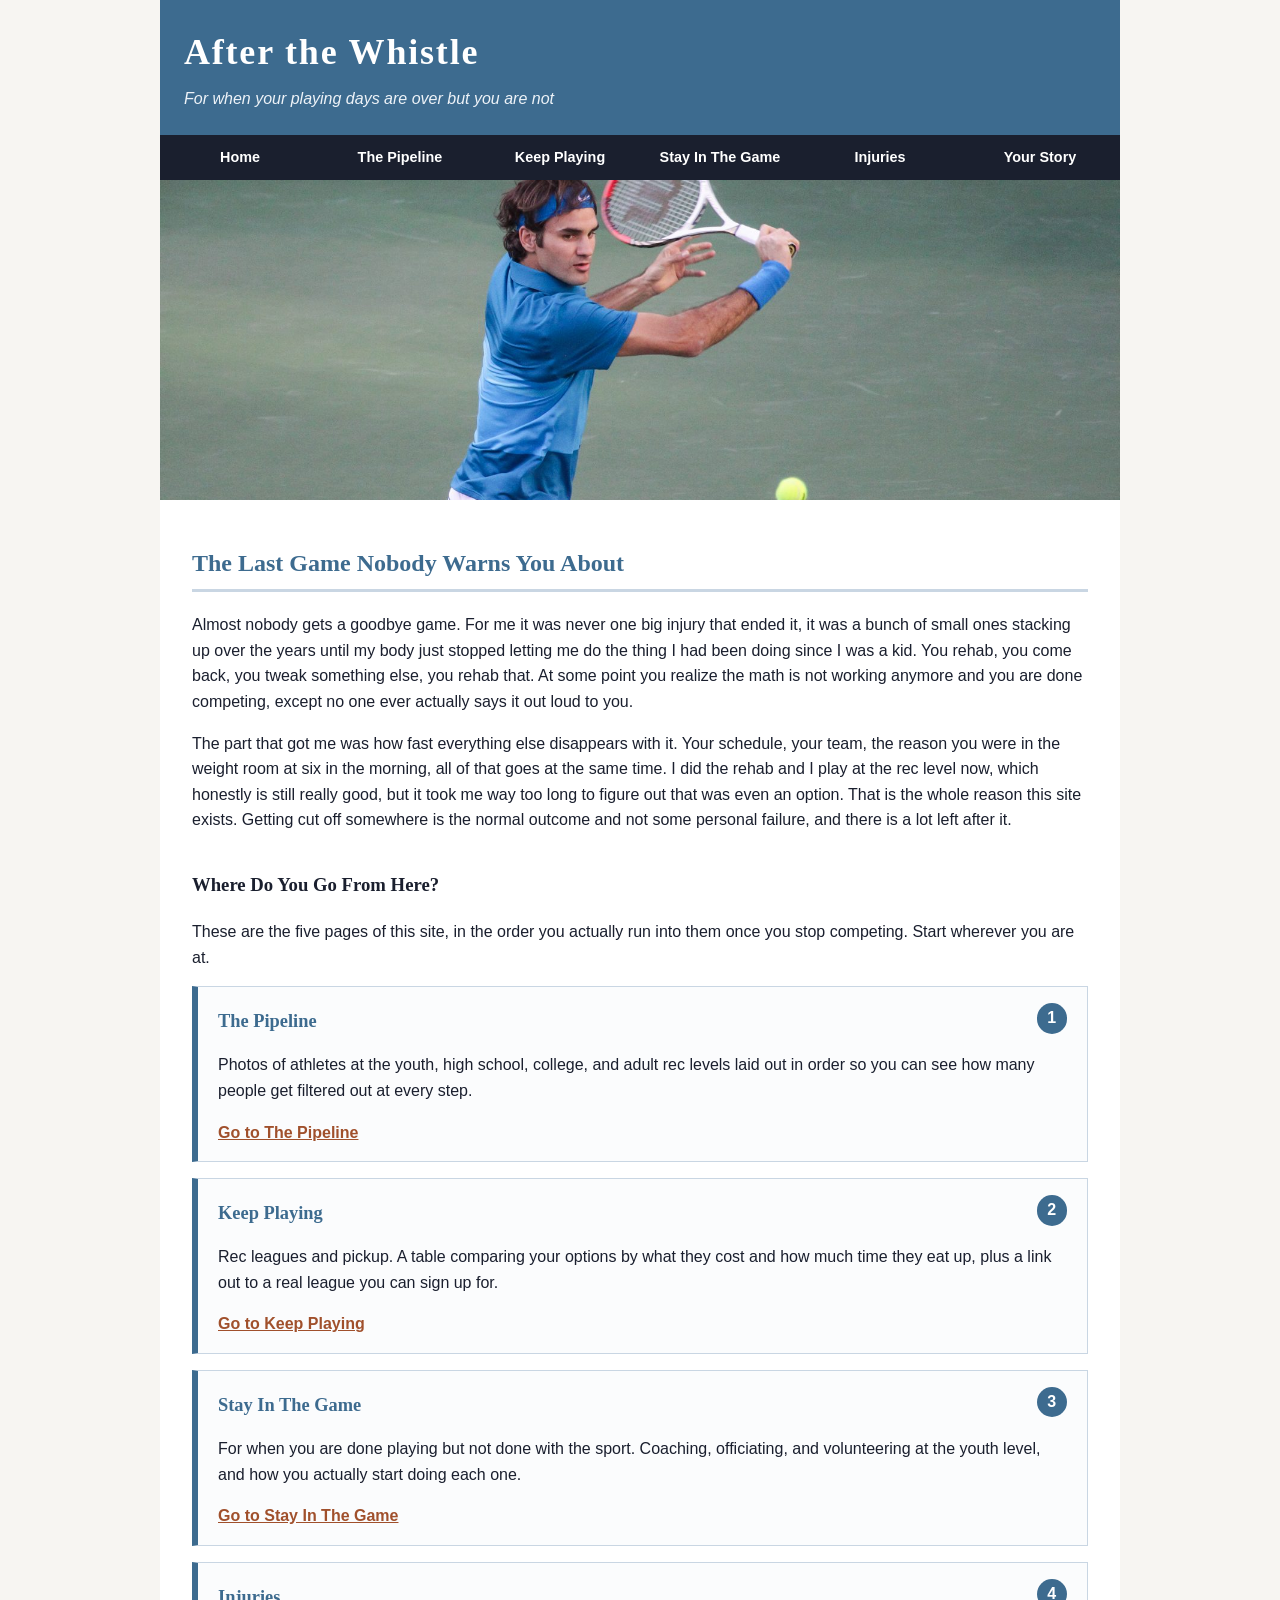
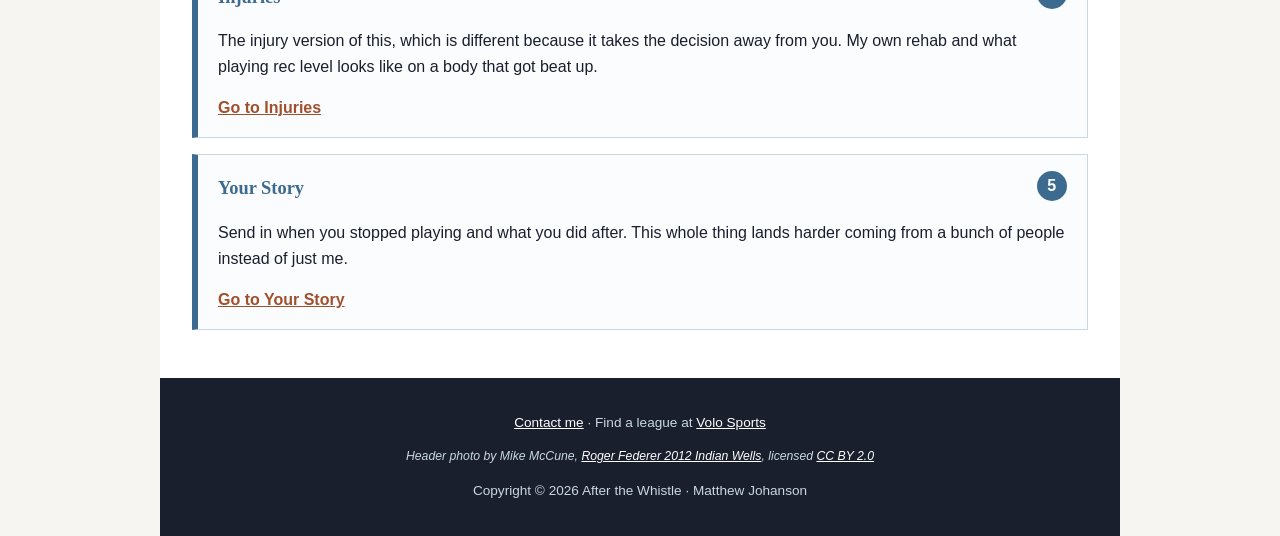
<file: index.html>
<!DOCTYPE html>
<html lang="en">
  <head>
    <!-- Google tag (gtag.js) -->
    <script async src="https://www.googletagmanager.com/gtag/js?id=G-3YHJHG524V"></script>
    <script>
      window.dataLayer = window.dataLayer || [];
      function gtag(){dataLayer.push(arguments);}
      gtag('js', new Date());

      gtag('config', 'G-3YHJHG524V');
    </script>
    <title>After the Whistle</title>
    <meta charset="utf-8">
    <meta name="viewport" content="width=device-width, initial-scale=1.0">
    <meta name="description" content="After the Whistle is a site for athletes whose competitive playing career is over, with real options for staying in the game at the recreational level, coaching, and officiating.">
    <meta name="keywords" content="former athletes, retired athletes, rec leagues, adult sports, sports injuries, coaching, officiating">
    <meta name="author" content="Matthew Johanson">
    <link rel="icon" href="images/favicon.png" type="image/png">
    <link rel="stylesheet" href="afterthewhistle.css">
  </head>
  <body>
    <div id="wrapper">
      <header>
        <h1>After the Whistle</h1>
        <p class="tagline">For when your playing days are over but you are not</p>
      </header>
      <nav>
        <ul>
          <li><a href="index.html">Home</a></li>
          <li><a href="pipeline.html">The Pipeline</a></li>
          <li><a href="keep-playing.html">Keep Playing</a></li>
          <li><a href="stay-in-the-game.html">Stay In The Game</a></li>
          <li><a href="injuries.html">Injuries</a></li>
          <li><a href="your-story.html">Your Story</a></li>
        </ul>
      </nav>
      <div id="hero"></div>
      <main>
        <h2>The Last Game Nobody Warns You About</h2>
        <p>Almost nobody gets a goodbye game. For me it was never one big injury that ended it, it was a bunch of
          small ones stacking up over the years until my body just stopped letting me do the thing I had been doing
          since I was a kid. You rehab, you come back, you tweak something else, you rehab that. At some point you
          realize the math is not working anymore and you are done competing, except no one ever actually says it
          out loud to you.</p>
        <p>The part that got me was how fast everything else disappears with it. Your schedule, your team, the
          reason you were in the weight room at six in the morning, all of that goes at the same time. I did the
          rehab and I play at the rec level now, which honestly is still really good, but it took me way too long
          to figure out that was even an option. That is the whole reason this site exists. Getting cut off
          somewhere is the normal outcome and not some personal failure, and there is a lot left after it.</p>
        <h3>Where Do You Go From Here?</h3>
        <p>These are the five pages of this site, in the order you actually run into them once you stop competing.
          Start wherever you are at.</p>
        <ul class="cards">
          <li>
            <span class="step">1</span>
            <h4>The Pipeline</h4>
            <p>Photos of athletes at the youth, high school, college, and adult rec levels laid out in order so you
              can see how many people get filtered out at every step.</p>
            <a href="pipeline.html">Go to The Pipeline</a>
          </li>
          <li>
            <span class="step">2</span>
            <h4>Keep Playing</h4>
            <p>Rec leagues and pickup. A table comparing your options by what they cost and how much time they eat
              up, plus a link out to a real league you can sign up for.</p>
            <a href="keep-playing.html">Go to Keep Playing</a>
          </li>
          <li>
            <span class="step">3</span>
            <h4>Stay In The Game</h4>
            <p>For when you are done playing but not done with the sport. Coaching, officiating, and volunteering at
              the youth level, and how you actually start doing each one.</p>
            <a href="stay-in-the-game.html">Go to Stay In The Game</a>
          </li>
          <li>
            <span class="step">4</span>
            <h4>Injuries</h4>
            <p>The injury version of this, which is different because it takes the decision away from you. My own
              rehab and what playing rec level looks like on a body that got beat up.</p>
            <a href="injuries.html">Go to Injuries</a>
          </li>
          <li>
            <span class="step">5</span>
            <h4>Your Story</h4>
            <p>Send in when you stopped playing and what you did after. This whole thing lands harder coming from a
              bunch of people instead of just me.</p>
            <a href="your-story.html">Go to Your Story</a>
          </li>
        </ul>
      </main>
      <footer>
        <p><a href="mailto:mpjohan1@asu.edu">Contact me</a> &middot;
          Find a league at <a href="https://www.volosports.com/">Volo Sports</a></p>
        <p class="credit">Header photo by Mike McCune,
          <a href="https://commons.wikimedia.org/wiki/File:Roger_Federer_2012_Indian_Wells.jpg">Roger Federer 2012 Indian Wells</a>,
          licensed <a href="https://creativecommons.org/licenses/by/2.0/">CC BY 2.0</a></p>
        <p>Copyright &copy; 2026 After the Whistle &middot; Matthew Johanson</p>
      </footer>
    </div>
  </body>
</html>
</file>
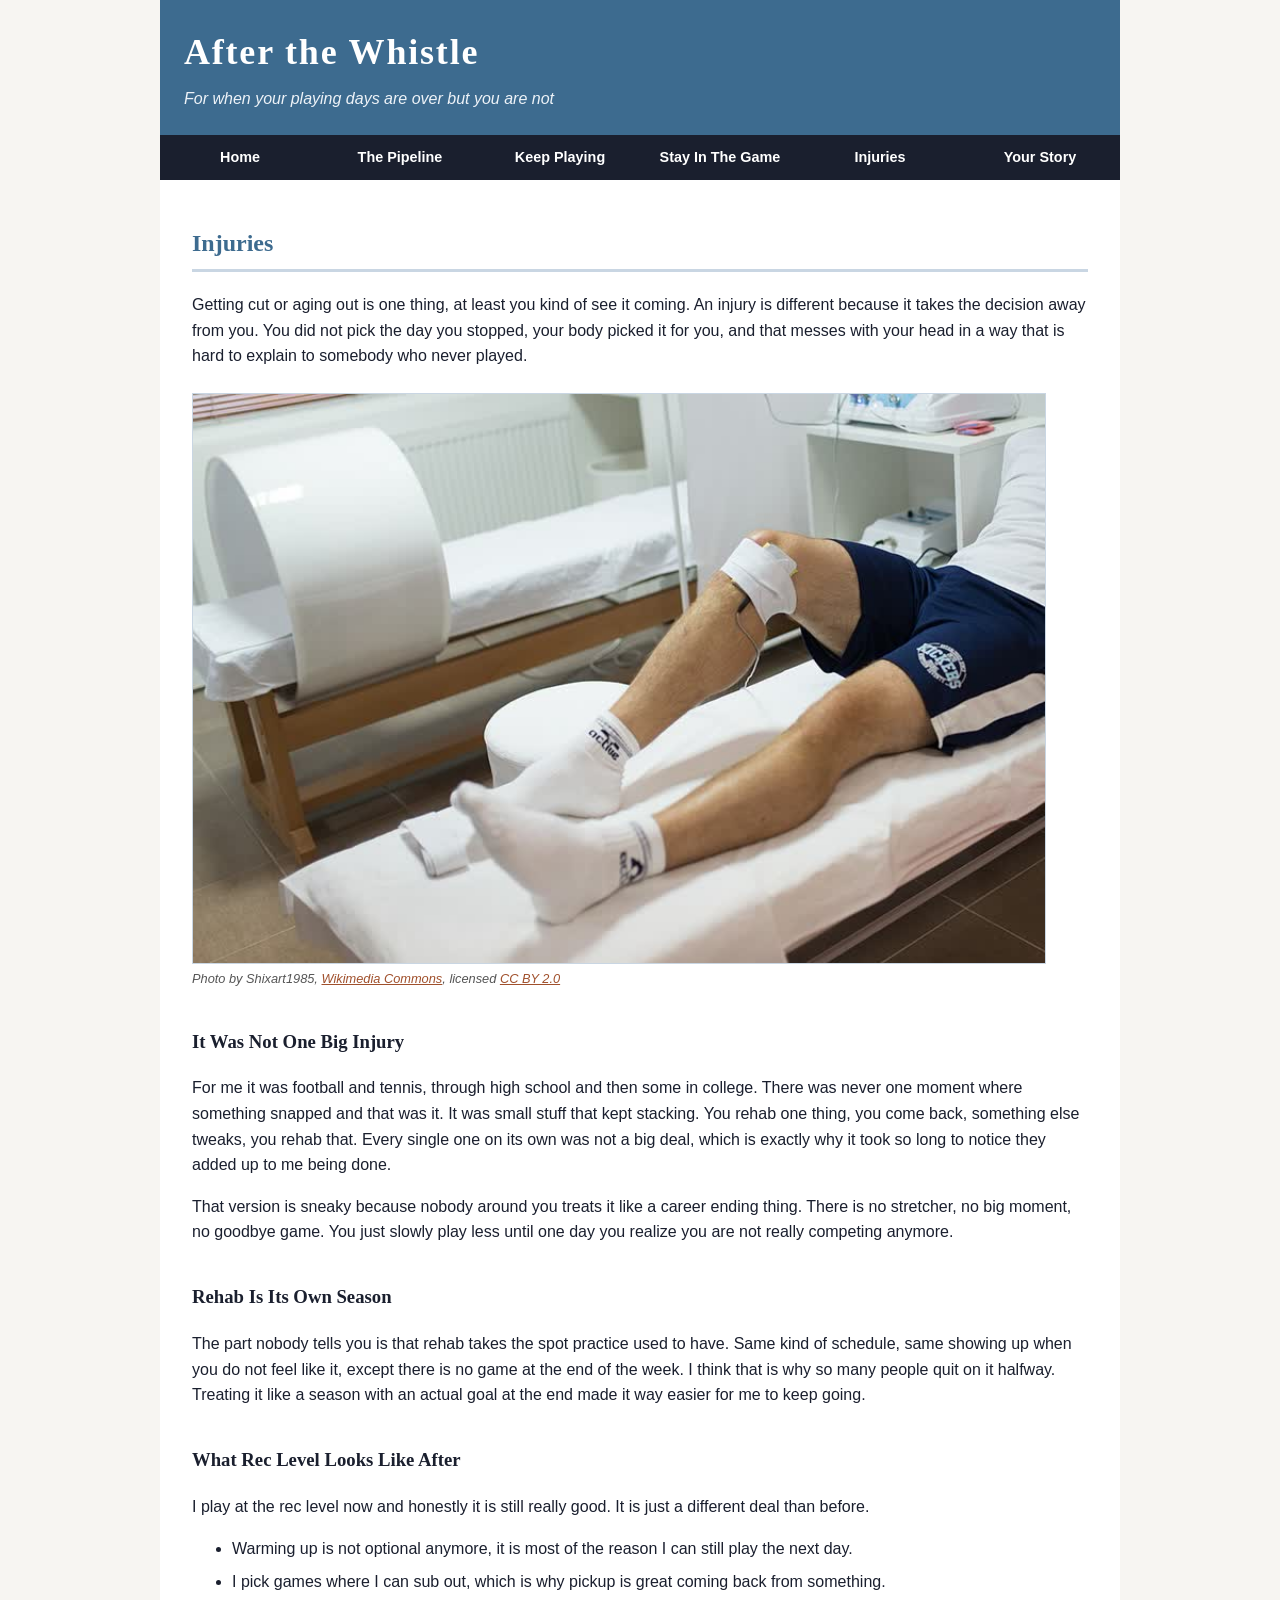
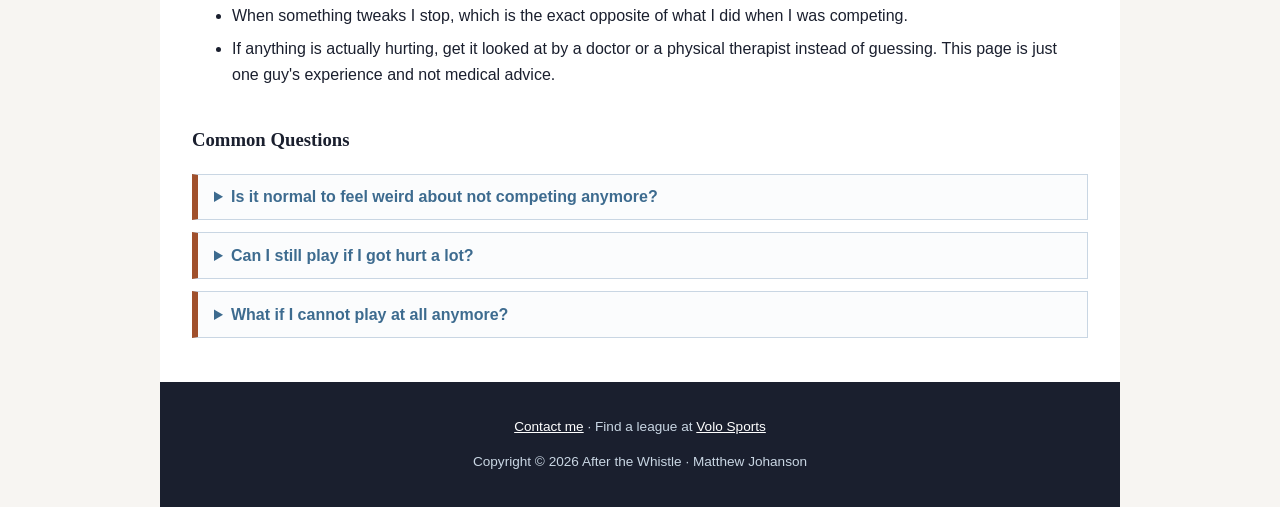
<file: injuries.html>
<!DOCTYPE html>
<html lang="en">
  <head>
    <!-- Google tag (gtag.js) -->
    <script async src="https://www.googletagmanager.com/gtag/js?id=G-3YHJHG524V"></script>
    <script>
      window.dataLayer = window.dataLayer || [];
      function gtag(){dataLayer.push(arguments);}
      gtag('js', new Date());

      gtag('config', 'G-3YHJHG524V');
    </script>
    <title>Injuries | After the Whistle</title>
    <meta charset="utf-8">
    <meta name="viewport" content="width=device-width, initial-scale=1.0">
    <meta name="description" content="When injuries end your competitive career instead of you choosing to stop. One former athlete's rehab and what playing at the rec level looks like after.">
    <meta name="keywords" content="sports injuries, athlete rehab, career ending injury, playing after injury, rec sports">
    <meta name="author" content="Matthew Johanson">
    <link rel="icon" href="images/favicon.png" type="image/png">
    <link rel="stylesheet" href="afterthewhistle.css">
  </head>
  <body>
    <div id="wrapper">
      <header>
        <h1>After the Whistle</h1>
        <p class="tagline">For when your playing days are over but you are not</p>
      </header>
      <nav>
        <ul>
          <li><a href="index.html">Home</a></li>
          <li><a href="pipeline.html">The Pipeline</a></li>
          <li><a href="keep-playing.html">Keep Playing</a></li>
          <li><a href="stay-in-the-game.html">Stay In The Game</a></li>
          <li><a href="injuries.html">Injuries</a></li>
          <li><a href="your-story.html">Your Story</a></li>
        </ul>
      </nav>
      <main>
        <h2>Injuries</h2>
        <p>Getting cut or aging out is one thing, at least you kind of see it coming. An injury is different because
          it takes the decision away from you. You did not pick the day you stopped, your body picked it for you, and
          that messes with your head in a way that is hard to explain to somebody who never played.</p>

        <figure class="photo">
          <img src="images/knee-rehab.jpg" alt="An athlete lying on a treatment table getting electrical stimulation on his knee during a rehab session" width="800" height="534">
          <figcaption>Photo by Shixart1985,
            <a href="https://commons.wikimedia.org/wiki/File:Athlete_undergoing_knee_treatment_during_rehabilitation_session_in_clinic.jpg">Wikimedia Commons</a>,
            licensed <a href="https://creativecommons.org/licenses/by/2.0/">CC BY 2.0</a></figcaption>
        </figure>

        <h3>It Was Not One Big Injury</h3>
        <p>For me it was football and tennis, through high school and then some in college. There was never one
          moment where something snapped and that was it. It was small stuff that kept stacking. You rehab one thing,
          you come back, something else tweaks, you rehab that. Every single one on its own was not a big deal, which
          is exactly why it took so long to notice they added up to me being done.</p>
        <p>That version is sneaky because nobody around you treats it like a career ending thing. There is no
          stretcher, no big moment, no goodbye game. You just slowly play less until one day you realize you are not
          really competing anymore.</p>

        <h3>Rehab Is Its Own Season</h3>
        <p>The part nobody tells you is that rehab takes the spot practice used to have. Same kind of schedule, same
          showing up when you do not feel like it, except there is no game at the end of the week. I think that is why
          so many people quit on it halfway. Treating it like a season with an actual goal at the end made it way
          easier for me to keep going.</p>

        <h3>What Rec Level Looks Like After</h3>
        <p>I play at the rec level now and honestly it is still really good. It is just a different deal than before.</p>
        <ul class="plain-list">
          <li>Warming up is not optional anymore, it is most of the reason I can still play the next day.</li>
          <li>I pick games where I can sub out, which is why pickup is great coming back from something.</li>
          <li>When something tweaks I stop, which is the exact opposite of what I did when I was competing.</li>
          <li>If anything is actually hurting, get it looked at by a doctor or a physical therapist instead of guessing.
            This page is just one guy's experience and not medical advice.</li>
        </ul>

        <h3>Common Questions</h3>
        <details>
          <summary>Is it normal to feel weird about not competing anymore?</summary>
          <p>Yeah. You lose the sport, the team, and the schedule all at the same time, so feeling off for a while makes
            sense. It is a big part of why this site exists.</p>
        </details>
        <details>
          <summary>Can I still play if I got hurt a lot?</summary>
          <p>For a lot of people yes, just at a lower level and with a smarter setup. Check the options on the
            <a href="keep-playing.html">Keep Playing</a> page and start with the one that lets you control how much you play.</p>
        </details>
        <details>
          <summary>What if I cannot play at all anymore?</summary>
          <p>Then staying around the sport is still on the table. Coaching, officiating, and helping out with youth teams
            are all ways to stay in it, and that is what the <a href="stay-in-the-game.html">Stay In The Game</a> page covers.</p>
        </details>
      </main>
      <footer>
        <p><a href="mailto:mpjohan1@asu.edu">Contact me</a> &middot;
          Find a league at <a href="https://www.volosports.com/">Volo Sports</a></p>
        <p>Copyright &copy; 2026 After the Whistle &middot; Matthew Johanson</p>
      </footer>
    </div>
  </body>
</html>
</file>
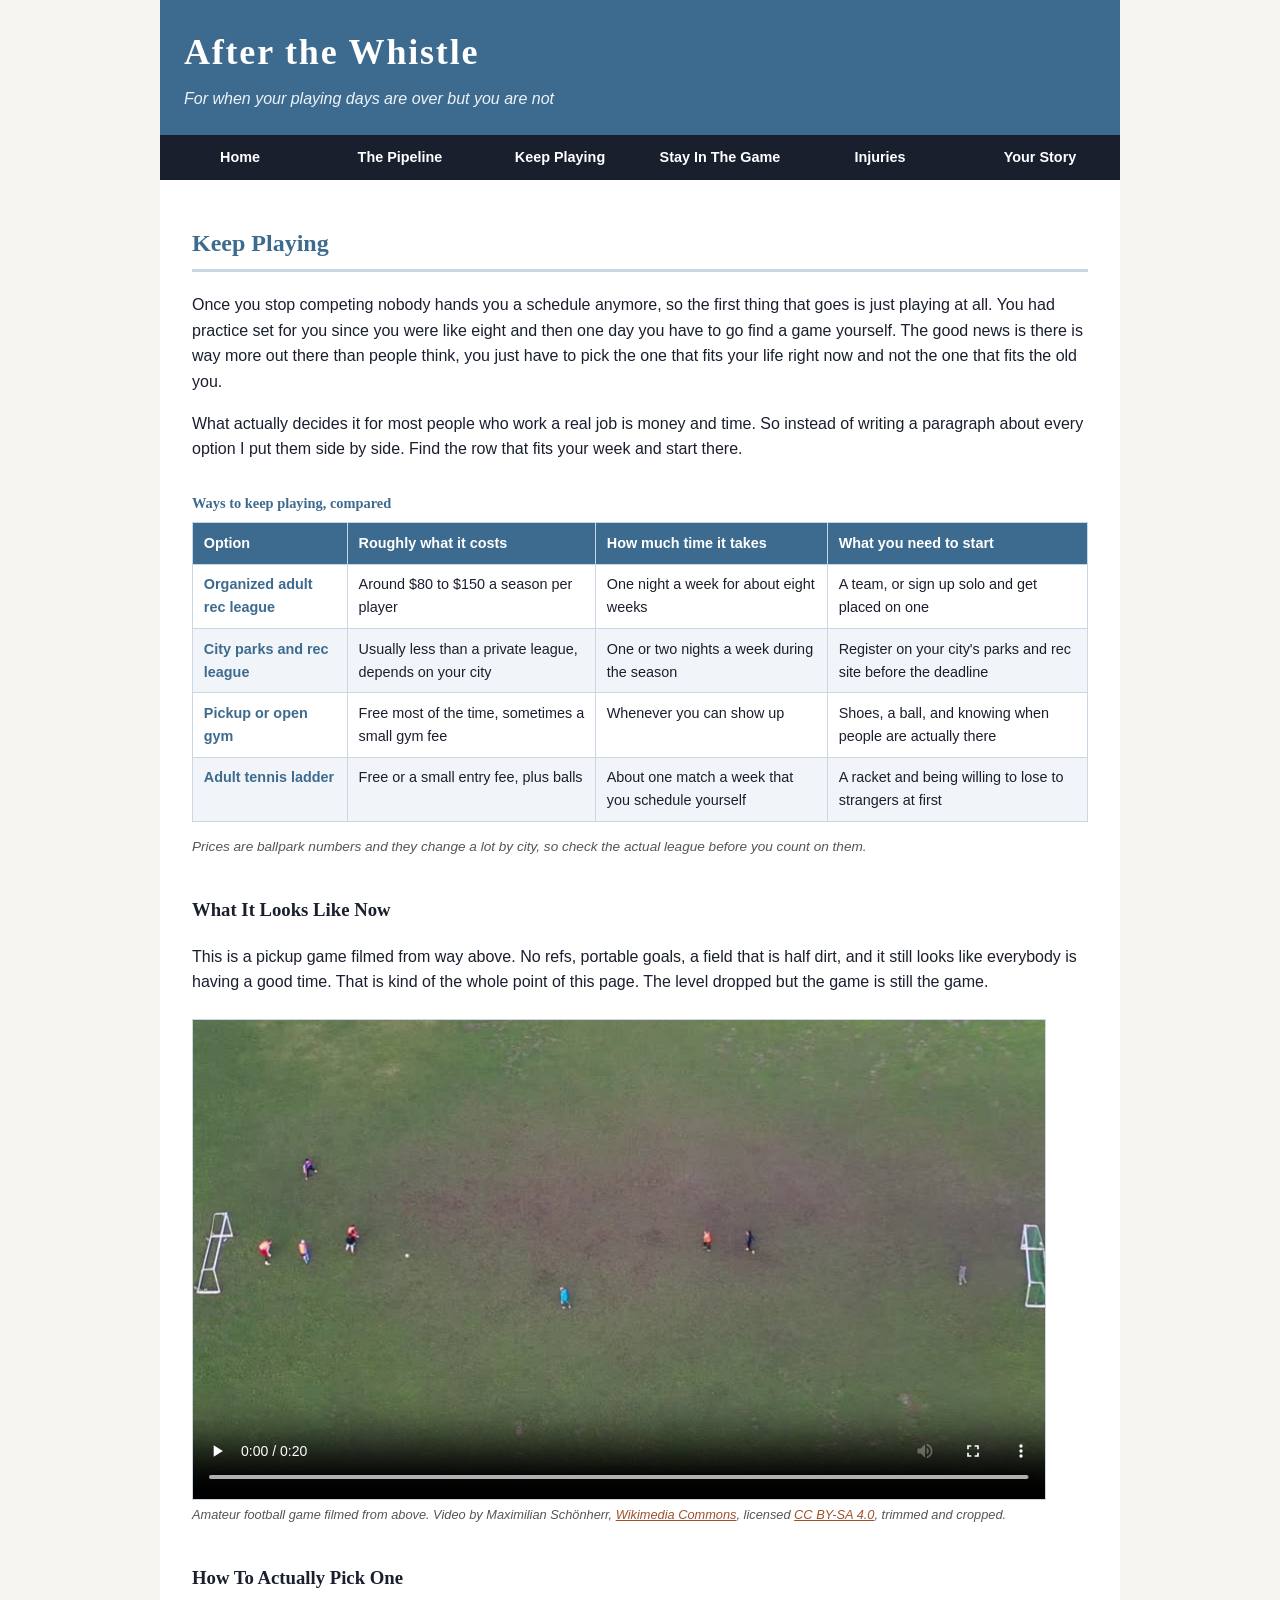
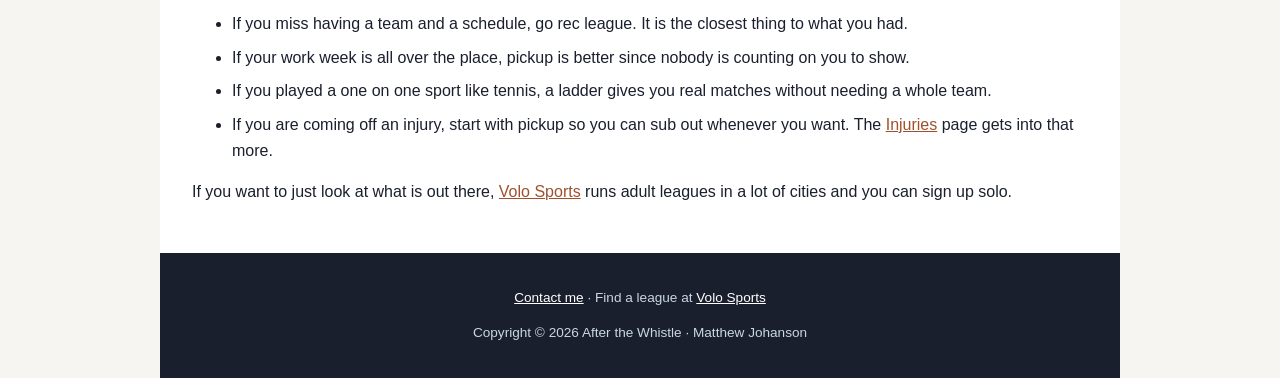
<file: keep-playing.html>
<!DOCTYPE html>
<html lang="en">
  <head>
    <!-- Google tag (gtag.js) -->
    <script async src="https://www.googletagmanager.com/gtag/js?id=G-3YHJHG524V"></script>
    <script>
      window.dataLayer = window.dataLayer || [];
      function gtag(){dataLayer.push(arguments);}
      gtag('js', new Date());

      gtag('config', 'G-3YHJHG524V');
    </script>
    <title>Keep Playing | After the Whistle</title>
    <meta charset="utf-8">
    <meta name="viewport" content="width=device-width, initial-scale=1.0">
    <meta name="description" content="Ways to keep playing after your competitive career ends, comparing adult rec leagues, parks and rec leagues, pickup, and tennis ladders by cost and time.">
    <meta name="keywords" content="adult rec league, pickup games, parks and recreation sports, tennis ladder, former athletes">
    <meta name="author" content="Matthew Johanson">
    <link rel="icon" href="images/favicon.png" type="image/png">
    <link rel="stylesheet" href="afterthewhistle.css">
  </head>
  <body>
    <div id="wrapper">
      <header>
        <h1>After the Whistle</h1>
        <p class="tagline">For when your playing days are over but you are not</p>
      </header>
      <nav>
        <ul>
          <li><a href="index.html">Home</a></li>
          <li><a href="pipeline.html">The Pipeline</a></li>
          <li><a href="keep-playing.html">Keep Playing</a></li>
          <li><a href="stay-in-the-game.html">Stay In The Game</a></li>
          <li><a href="injuries.html">Injuries</a></li>
          <li><a href="your-story.html">Your Story</a></li>
        </ul>
      </nav>
      <main>
        <h2>Keep Playing</h2>
        <p>Once you stop competing nobody hands you a schedule anymore, so the first thing that goes is just playing
          at all. You had practice set for you since you were like eight and then one day you have to go find a game
          yourself. The good news is there is way more out there than people think, you just have to pick the one
          that fits your life right now and not the one that fits the old you.</p>
        <p>What actually decides it for most people who work a real job is money and time. So instead of writing a
          paragraph about every option I put them side by side. Find the row that fits your week and start there.</p>

        <div class="table-scroll">
          <table>
            <caption>Ways to keep playing, compared</caption>
            <thead>
              <tr>
                <th scope="col">Option</th>
                <th scope="col">Roughly what it costs</th>
                <th scope="col">How much time it takes</th>
                <th scope="col">What you need to start</th>
              </tr>
            </thead>
            <tbody>
              <tr>
                <th scope="row">Organized adult rec league</th>
                <td>Around $80 to $150 a season per player</td>
                <td>One night a week for about eight weeks</td>
                <td>A team, or sign up solo and get placed on one</td>
              </tr>
              <tr>
                <th scope="row">City parks and rec league</th>
                <td>Usually less than a private league, depends on your city</td>
                <td>One or two nights a week during the season</td>
                <td>Register on your city's parks and rec site before the deadline</td>
              </tr>
              <tr>
                <th scope="row">Pickup or open gym</th>
                <td>Free most of the time, sometimes a small gym fee</td>
                <td>Whenever you can show up</td>
                <td>Shoes, a ball, and knowing when people are actually there</td>
              </tr>
              <tr>
                <th scope="row">Adult tennis ladder</th>
                <td>Free or a small entry fee, plus balls</td>
                <td>About one match a week that you schedule yourself</td>
                <td>A racket and being willing to lose to strangers at first</td>
              </tr>
            </tbody>
          </table>
        </div>
        <p class="small-note">Prices are ballpark numbers and they change a lot by city, so check the actual league before
          you count on them.</p>

        <h3>What It Looks Like Now</h3>
        <p>This is a pickup game filmed from way above. No refs, portable goals, a field that is half dirt, and it
          still looks like everybody is having a good time. That is kind of the whole point of this page. The
          level dropped but the game is still the game.</p>
        <figure class="clip">
          <video controls poster="images/pickup-game.jpg" width="854" height="480">
            <source src="media/pickup-game.mp4" type="video/mp4">
            <source src="media/pickup-game.webm" type="video/webm">
            <a href="media/pickup-game.mp4">Watch the pickup game clip</a> (MP4)
          </video>
          <figcaption>Amateur football game filmed from above. Video by Maximilian Sch&ouml;nherr,
            <a href="https://commons.wikimedia.org/wiki/File:Amateurfu%C3%9Fball_Torschuss_von_oben.webm">Wikimedia Commons</a>,
            licensed <a href="https://creativecommons.org/licenses/by-sa/4.0/">CC BY-SA 4.0</a>, trimmed and cropped.</figcaption>
        </figure>

        <h3>How To Actually Pick One</h3>
        <ul class="plain-list">
          <li>If you miss having a team and a schedule, go rec league. It is the closest thing to what you had.</li>
          <li>If your work week is all over the place, pickup is better since nobody is counting on you to show.</li>
          <li>If you played a one on one sport like tennis, a ladder gives you real matches without needing a whole team.</li>
          <li>If you are coming off an injury, start with pickup so you can sub out whenever you want. The
            <a href="injuries.html">Injuries</a> page gets into that more.</li>
        </ul>
        <p>If you want to just look at what is out there, <a href="https://www.volosports.com/">Volo Sports</a> runs adult
          leagues in a lot of cities and you can sign up solo.</p>
      </main>
      <footer>
        <p><a href="mailto:mpjohan1@asu.edu">Contact me</a> &middot;
          Find a league at <a href="https://www.volosports.com/">Volo Sports</a></p>
        <p>Copyright &copy; 2026 After the Whistle &middot; Matthew Johanson</p>
      </footer>
    </div>
  </body>
</html>
</file>
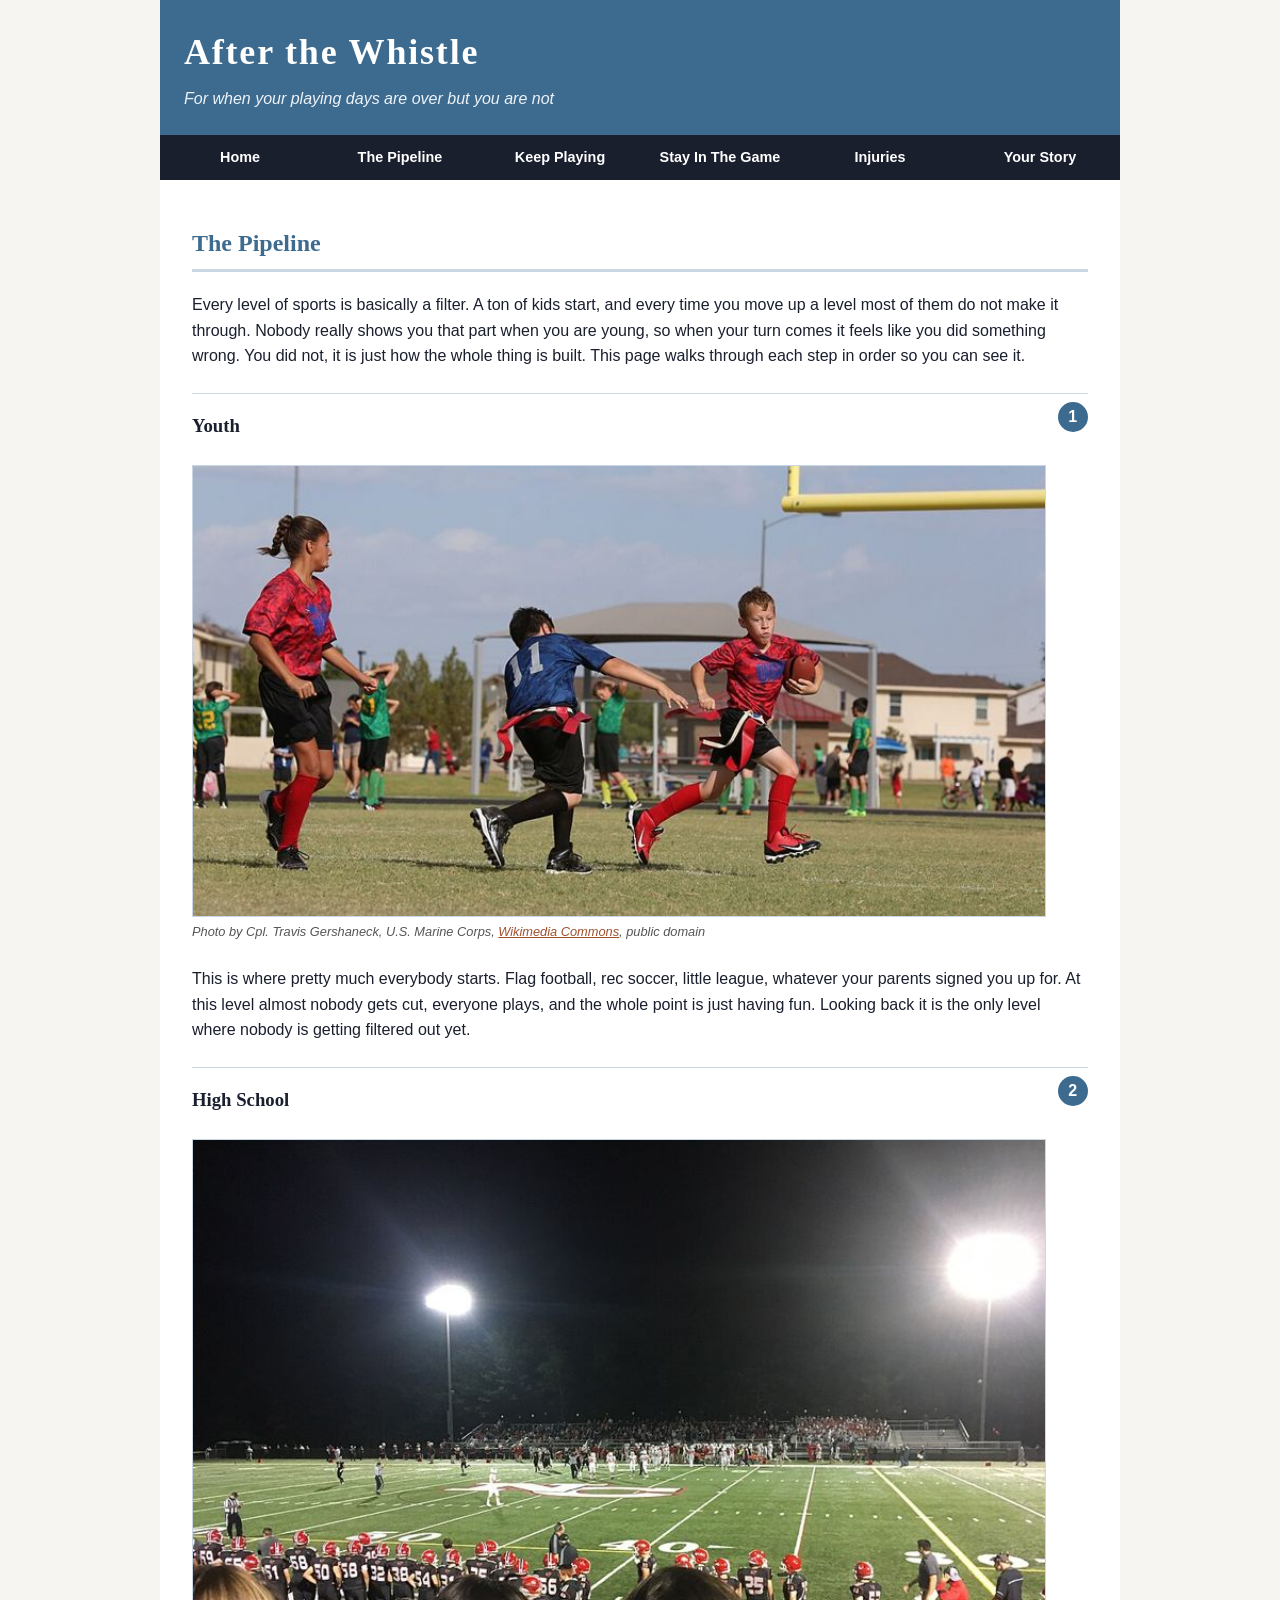
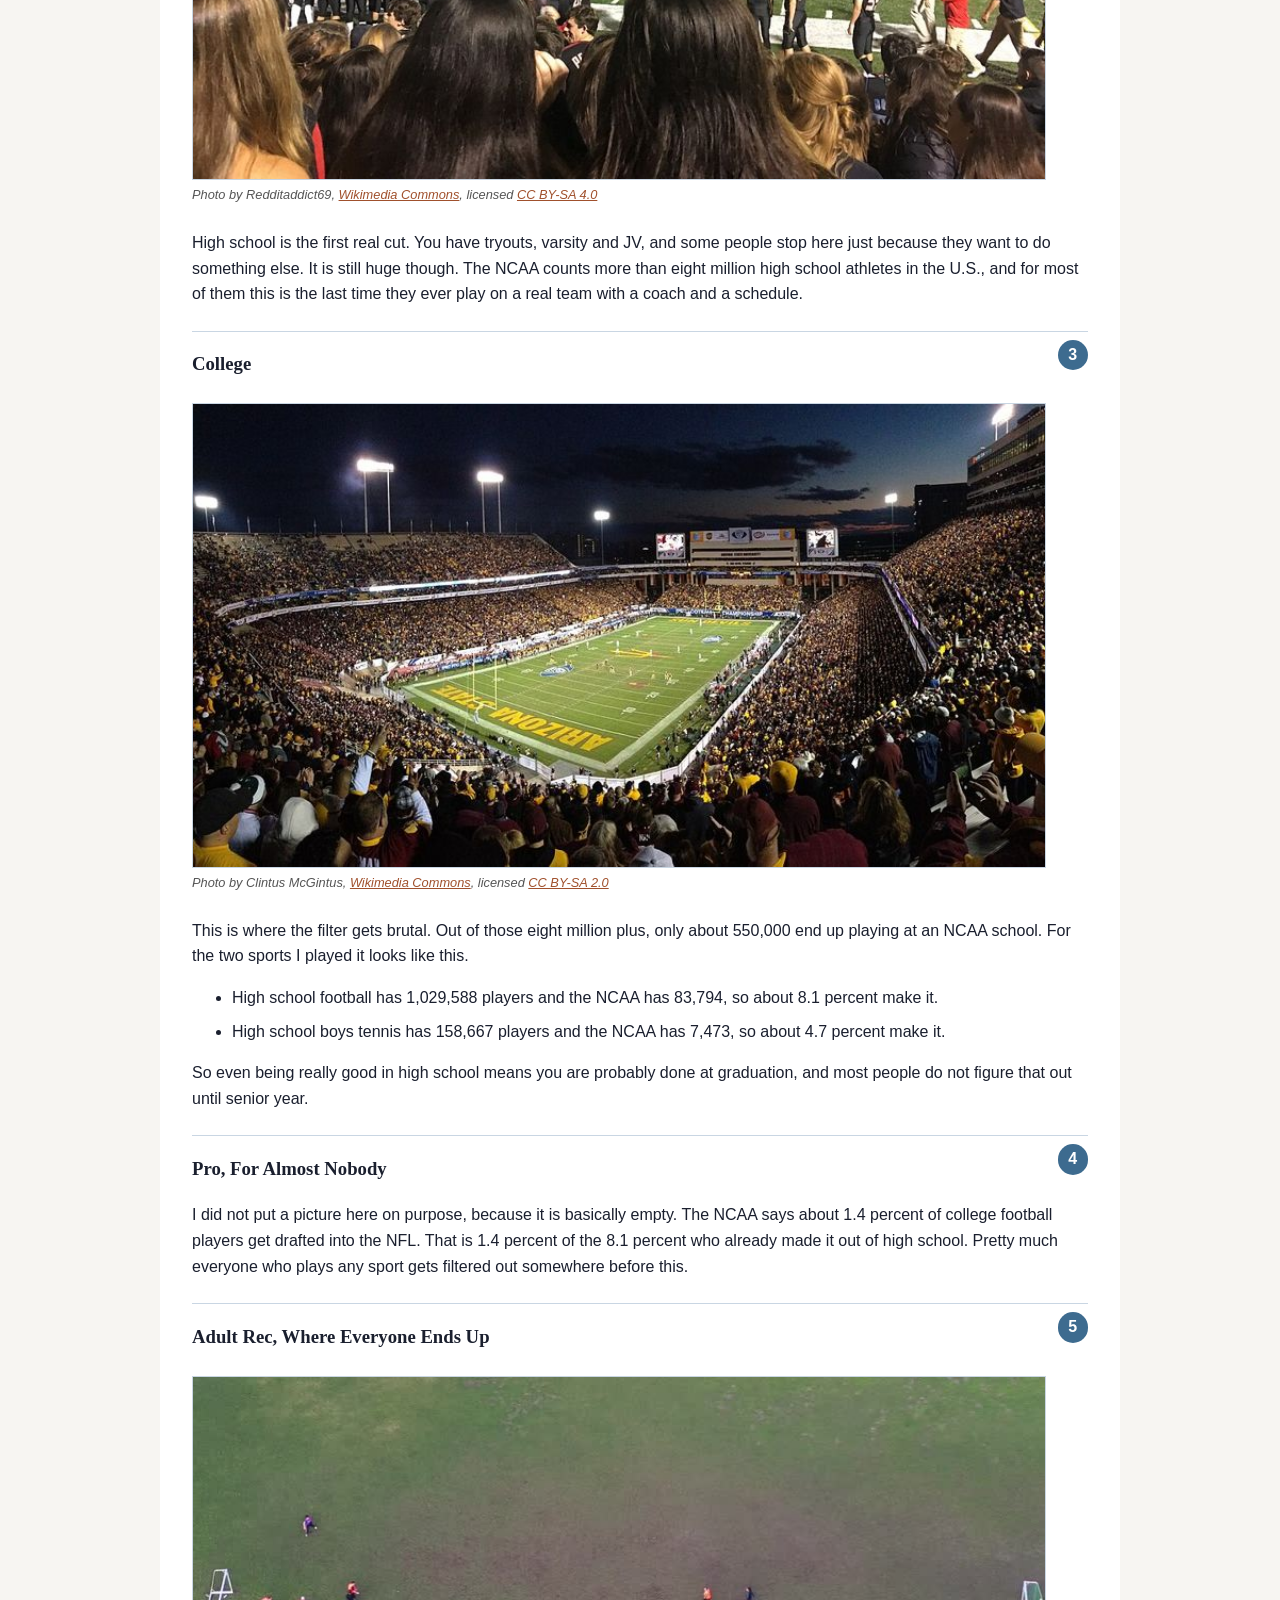
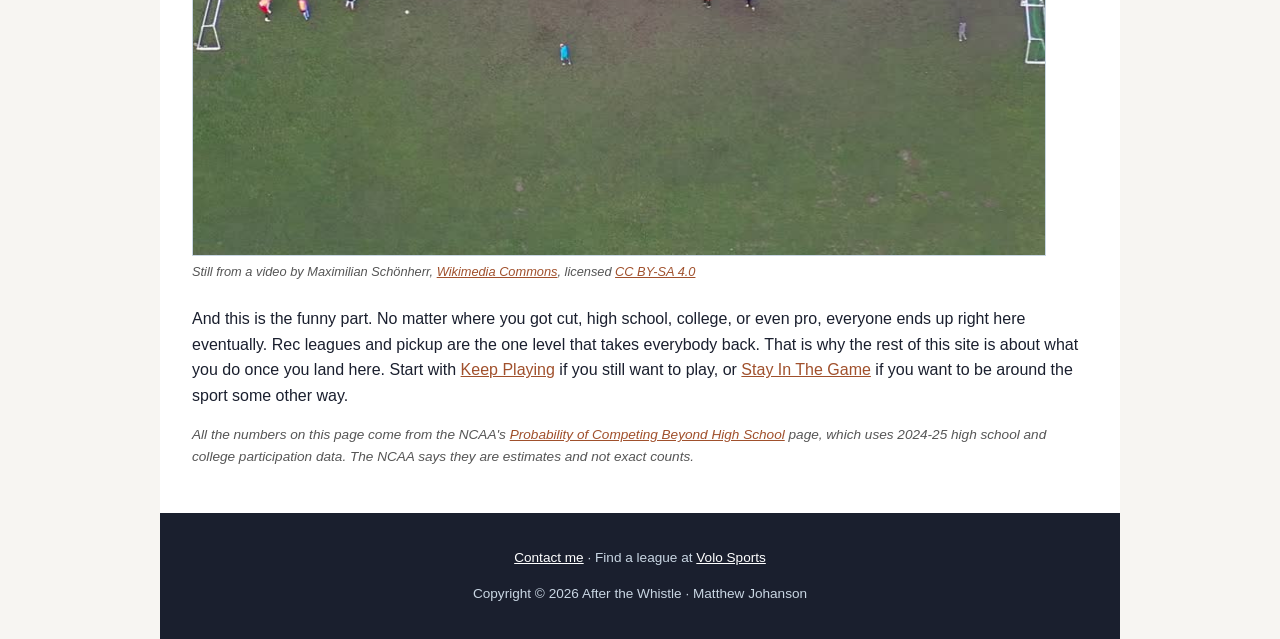
<file: pipeline.html>
<!DOCTYPE html>
<html lang="en">
  <head>
    <!-- Google tag (gtag.js) -->
    <script async src="https://www.googletagmanager.com/gtag/js?id=G-3YHJHG524V"></script>
    <script>
      window.dataLayer = window.dataLayer || [];
      function gtag(){dataLayer.push(arguments);}
      gtag('js', new Date());

      gtag('config', 'G-3YHJHG524V');
    </script>
    <title>The Pipeline | After the Whistle</title>
    <meta charset="utf-8">
    <meta name="viewport" content="width=device-width, initial-scale=1.0">
    <meta name="description" content="How many athletes get filtered out at each level, from youth sports to high school, college, and adult rec, using NCAA participation numbers.">
    <meta name="keywords" content="athlete pipeline, high school sports, college athletics, NCAA odds, youth sports, adult rec league">
    <meta name="author" content="Matthew Johanson">
    <link rel="icon" href="images/favicon.png" type="image/png">
    <link rel="stylesheet" href="afterthewhistle.css">
  </head>
  <body>
    <div id="wrapper">
      <header>
        <h1>After the Whistle</h1>
        <p class="tagline">For when your playing days are over but you are not</p>
      </header>
      <nav>
        <ul>
          <li><a href="index.html">Home</a></li>
          <li><a href="pipeline.html">The Pipeline</a></li>
          <li><a href="keep-playing.html">Keep Playing</a></li>
          <li><a href="stay-in-the-game.html">Stay In The Game</a></li>
          <li><a href="injuries.html">Injuries</a></li>
          <li><a href="your-story.html">Your Story</a></li>
        </ul>
      </nav>
      <main>
        <h2>The Pipeline</h2>
        <p>Every level of sports is basically a filter. A ton of kids start, and every time you move up a level most
          of them do not make it through. Nobody really shows you that part when you are young, so when your turn
          comes it feels like you did something wrong. You did not, it is just how the whole thing is built. This page
          walks through each step in order so you can see it.</p>

        <section class="level">
          <span class="step">1</span>
          <h3>Youth</h3>
          <figure class="photo">
            <img src="images/pipeline-youth.jpg" alt="Kids in red and blue jerseys running after the ball in a youth flag football game" width="800" height="422">
            <figcaption>Photo by Cpl. Travis Gershaneck, U.S. Marine Corps,
              <a href="https://commons.wikimedia.org/wiki/File:Flagging_Down_the_Fun,_MCAS_Yuma_Youth_Flag_Football_140927-M-SJ585-002.jpg">Wikimedia Commons</a>,
              public domain</figcaption>
          </figure>
          <p>This is where pretty much everybody starts. Flag football, rec soccer, little league, whatever your parents
            signed you up for. At this level almost nobody gets cut, everyone plays, and the whole point is just having
            fun. Looking back it is the only level where nobody is getting filtered out yet.</p>
        </section>

        <section class="level">
          <span class="step">2</span>
          <h3>High School</h3>
          <figure class="photo">
            <img src="images/pipeline-highschool.jpg" alt="A high school football game under the lights at night with students watching from the stands" width="800" height="600">
            <figcaption>Photo by Redditaddict69,
              <a href="https://commons.wikimedia.org/wiki/File:High_School_Football_Game_at_New_Canaan_High_School,_CT.jpg">Wikimedia Commons</a>,
              licensed <a href="https://creativecommons.org/licenses/by-sa/4.0/">CC BY-SA 4.0</a></figcaption>
          </figure>
          <p>High school is the first real cut. You have tryouts, varsity and JV, and some people stop here just
            because they want to do something else. It is still huge though. The NCAA counts more than eight million
            high school athletes in the U.S., and for most of them this is the last time they ever play on a real team
            with a coach and a schedule.</p>
        </section>

        <section class="level">
          <span class="step">3</span>
          <h3>College</h3>
          <figure class="photo">
            <img src="images/pipeline-college.jpg" alt="A packed Sun Devil Stadium at night during a college football championship game" width="800" height="435">
            <figcaption>Photo by Clintus McGintus,
              <a href="https://commons.wikimedia.org/wiki/File:Sun_Devil_Stadium_-_Pac12_Championship.jpg">Wikimedia Commons</a>,
              licensed <a href="https://creativecommons.org/licenses/by-sa/2.0/">CC BY-SA 2.0</a></figcaption>
          </figure>
          <p>This is where the filter gets brutal. Out of those eight million plus, only about 550,000 end up playing
            at an NCAA school. For the two sports I played it looks like this.</p>
          <ul class="plain-list">
            <li>High school football has 1,029,588 players and the NCAA has 83,794, so about 8.1 percent make it.</li>
            <li>High school boys tennis has 158,667 players and the NCAA has 7,473, so about 4.7 percent make it.</li>
          </ul>
          <p>So even being really good in high school means you are probably done at graduation, and most people do not
            figure that out until senior year.</p>
        </section>

        <section class="level">
          <span class="step">4</span>
          <h3>Pro, For Almost Nobody</h3>
          <p>I did not put a picture here on purpose, because it is basically empty. The NCAA says about 1.4 percent of
            college football players get drafted into the NFL. That is 1.4 percent of the 8.1 percent who already made
            it out of high school. Pretty much everyone who plays any sport gets filtered out somewhere before this.</p>
        </section>

        <section class="level">
          <span class="step">5</span>
          <h3>Adult Rec, Where Everyone Ends Up</h3>
          <figure class="photo">
            <img src="images/pickup-game.jpg" alt="Adults playing a pickup soccer game on a dirt and grass field, filmed from above" width="854" height="480">
            <figcaption>Still from a video by Maximilian Sch&ouml;nherr,
              <a href="https://commons.wikimedia.org/wiki/File:Amateurfu%C3%9Fball_Torschuss_von_oben.webm">Wikimedia Commons</a>,
              licensed <a href="https://creativecommons.org/licenses/by-sa/4.0/">CC BY-SA 4.0</a></figcaption>
          </figure>
          <p>And this is the funny part. No matter where you got cut, high school, college, or even pro, everyone ends
            up right here eventually. Rec leagues and pickup are the one level that takes everybody back. That is why the
            rest of this site is about what you do once you land here. Start with
            <a href="keep-playing.html">Keep Playing</a> if you still want to play, or
            <a href="stay-in-the-game.html">Stay In The Game</a> if you want to be around the sport some other way.</p>
        </section>

        <p class="small-note">All the numbers on this page come from the NCAA's
          <a href="https://www.ncaa.org/student-athletes/probability-of-competing-beyond-high-school/">Probability of
          Competing Beyond High School</a> page, which uses 2024-25 high school and college participation data. The NCAA
          says they are estimates and not exact counts.</p>
      </main>
      <footer>
        <p><a href="mailto:mpjohan1@asu.edu">Contact me</a> &middot;
          Find a league at <a href="https://www.volosports.com/">Volo Sports</a></p>
        <p>Copyright &copy; 2026 After the Whistle &middot; Matthew Johanson</p>
      </footer>
    </div>
  </body>
</html>
</file>
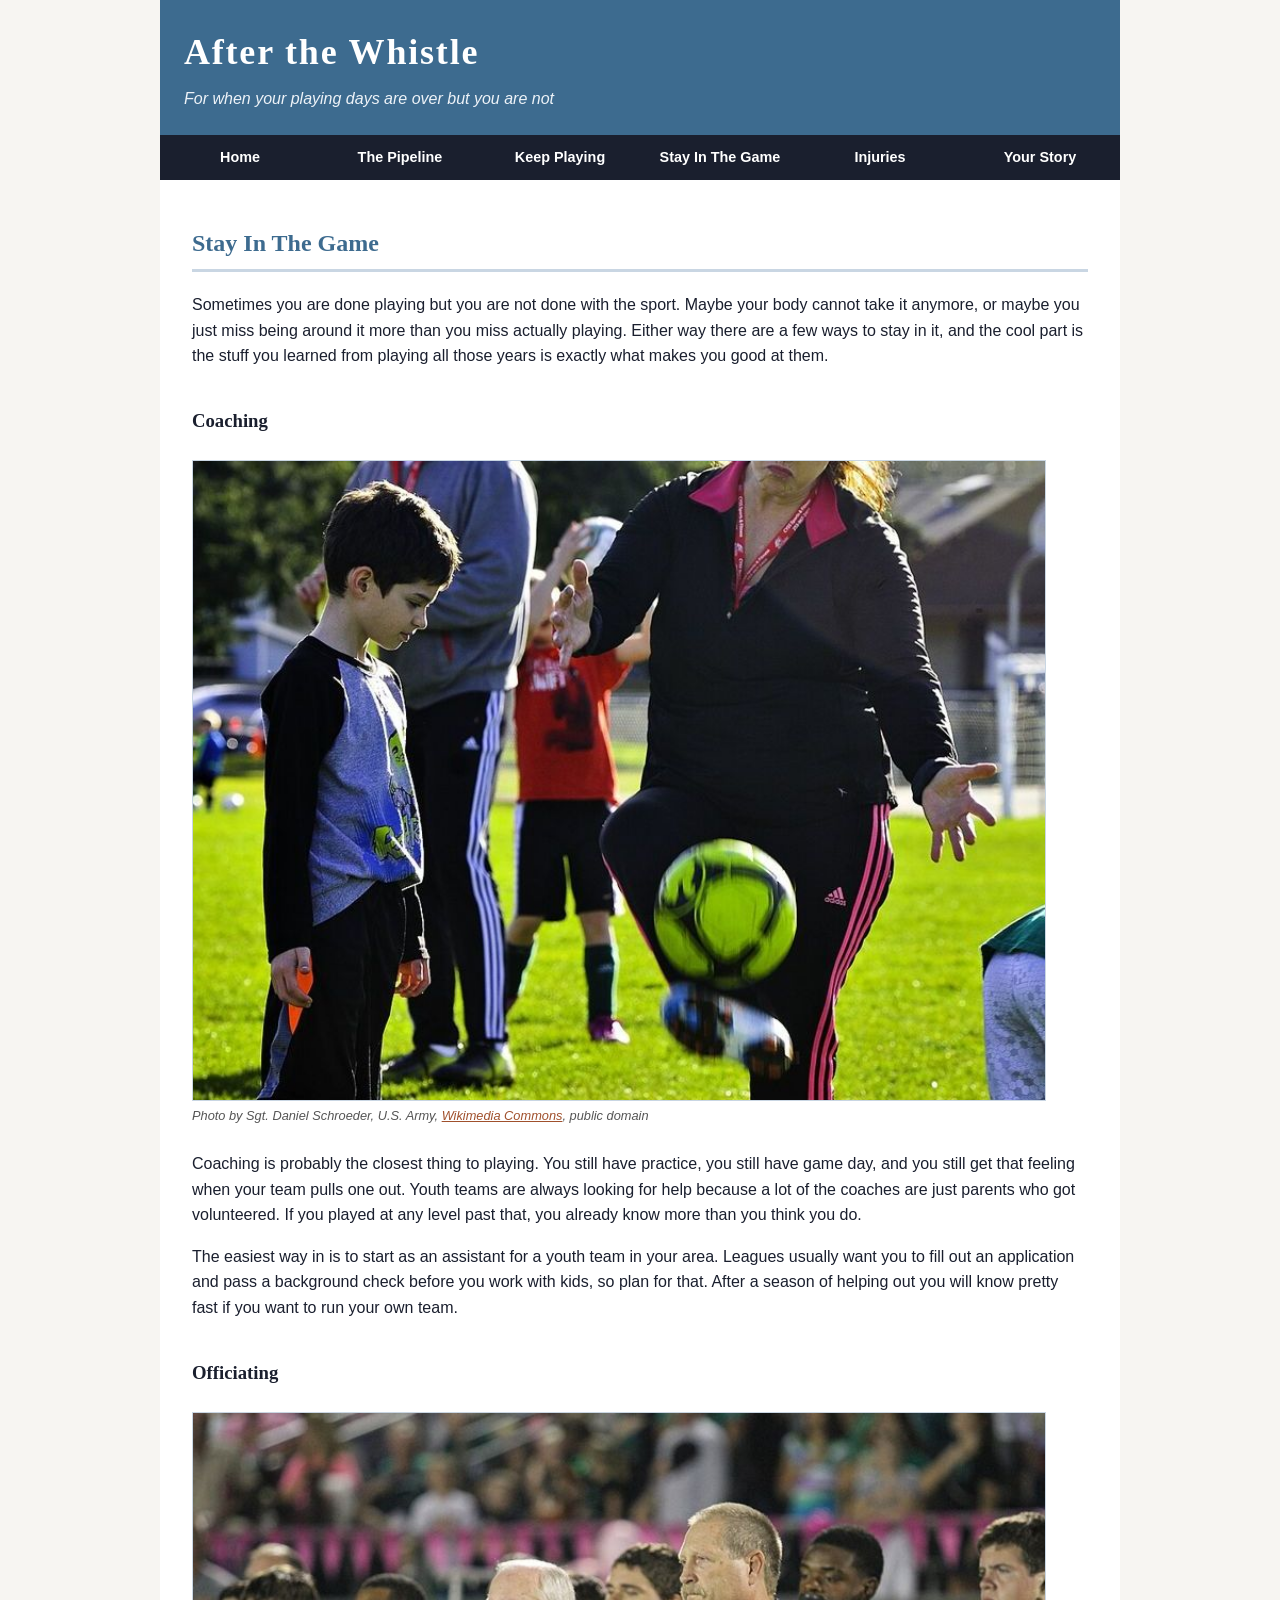
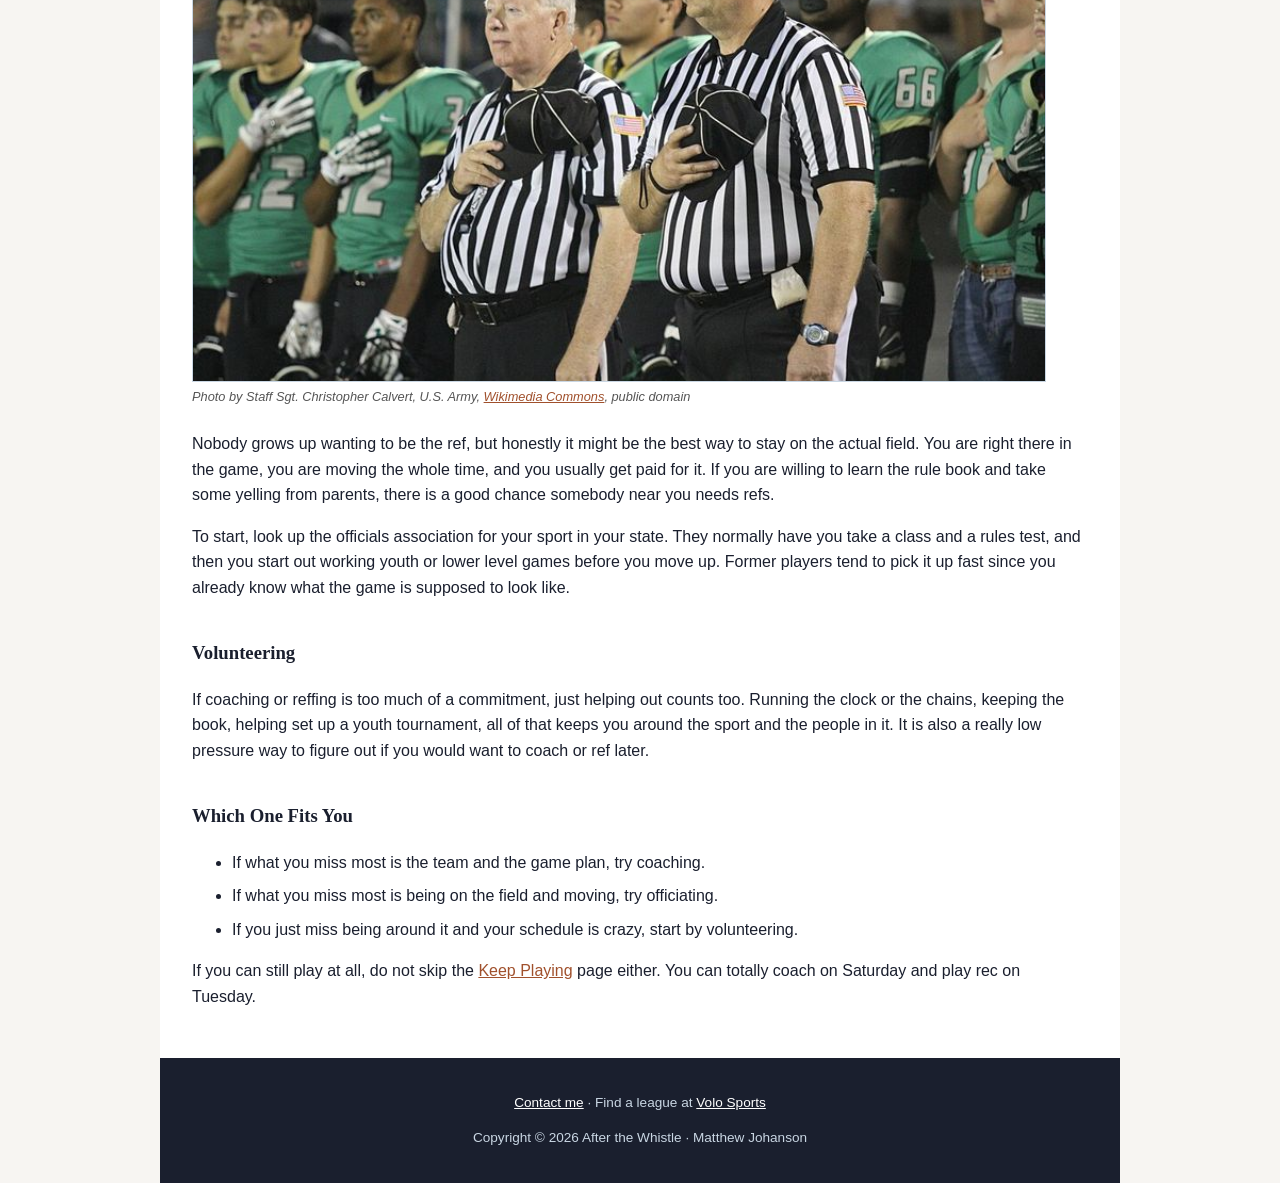
<file: stay-in-the-game.html>
<!DOCTYPE html>
<html lang="en">
  <head>
    <!-- Google tag (gtag.js) -->
    <script async src="https://www.googletagmanager.com/gtag/js?id=G-3YHJHG524V"></script>
    <script>
      window.dataLayer = window.dataLayer || [];
      function gtag(){dataLayer.push(arguments);}
      gtag('js', new Date());

      gtag('config', 'G-3YHJHG524V');
    </script>
    <title>Stay In The Game | After the Whistle</title>
    <meta charset="utf-8">
    <meta name="viewport" content="width=device-width, initial-scale=1.0">
    <meta name="description" content="Ways to stay around your sport after you stop playing, through coaching, officiating, and volunteering with youth teams, and how to get started with each.">
    <meta name="keywords" content="coaching youth sports, sports officiating, referee, volunteer coach, former athletes">
    <meta name="author" content="Matthew Johanson">
    <link rel="icon" href="images/favicon.png" type="image/png">
    <link rel="stylesheet" href="afterthewhistle.css">
  </head>
  <body>
    <div id="wrapper">
      <header>
        <h1>After the Whistle</h1>
        <p class="tagline">For when your playing days are over but you are not</p>
      </header>
      <nav>
        <ul>
          <li><a href="index.html">Home</a></li>
          <li><a href="pipeline.html">The Pipeline</a></li>
          <li><a href="keep-playing.html">Keep Playing</a></li>
          <li><a href="stay-in-the-game.html">Stay In The Game</a></li>
          <li><a href="injuries.html">Injuries</a></li>
          <li><a href="your-story.html">Your Story</a></li>
        </ul>
      </nav>
      <main>
        <h2>Stay In The Game</h2>
        <p>Sometimes you are done playing but you are not done with the sport. Maybe your body cannot take it anymore,
          or maybe you just miss being around it more than you miss actually playing. Either way there are a few ways to
          stay in it, and the cool part is the stuff you learned from playing all those years is exactly what makes you
          good at them.</p>

        <h3>Coaching</h3>
        <figure class="photo">
          <img src="images/coaching.jpg" alt="A volunteer coach juggling a soccer ball while a young player watches during youth practice" width="800" height="600">
          <figcaption>Photo by Sgt. Daniel Schroeder, U.S. Army,
            <a href="https://commons.wikimedia.org/wiki/File:Coaching_youth_sports_150318-A-UG106-073.jpg">Wikimedia Commons</a>,
            public domain</figcaption>
        </figure>
        <p>Coaching is probably the closest thing to playing. You still have practice, you still have game day, and you
          still get that feeling when your team pulls one out. Youth teams are always looking for help because a lot of the
          coaches are just parents who got volunteered. If you played at any level past that, you already know more than you
          think you do.</p>
        <p>The easiest way in is to start as an assistant for a youth team in your area. Leagues usually want you to fill
          out an application and pass a background check before you work with kids, so plan for that. After a season of
          helping out you will know pretty fast if you want to run your own team.</p>

        <h3>Officiating</h3>
        <figure class="photo">
          <img src="images/officiating.jpg" alt="Two football referees in striped shirts standing with high school players before a game" width="800" height="533">
          <figcaption>Photo by Staff Sgt. Christopher Calvert, U.S. Army,
            <a href="https://commons.wikimedia.org/wiki/File:First_Team_honored_during_high_school_football_game_141024-A-WD324-039.jpg">Wikimedia Commons</a>,
            public domain</figcaption>
        </figure>
        <p>Nobody grows up wanting to be the ref, but honestly it might be the best way to stay on the actual field. You are
          right there in the game, you are moving the whole time, and you usually get paid for it. If you are willing to
          learn the rule book and take some yelling from parents, there is a good chance somebody near you needs refs.</p>
        <p>To start, look up the officials association for your sport in your state. They normally have you take a class
          and a rules test, and then you start out working youth or lower level games before you move up. Former players
          tend to pick it up fast since you already know what the game is supposed to look like.</p>

        <h3>Volunteering</h3>
        <p>If coaching or reffing is too much of a commitment, just helping out counts too. Running the clock or the chains,
          keeping the book, helping set up a youth tournament, all of that keeps you around the sport and the people in it.
          It is also a really low pressure way to figure out if you would want to coach or ref later.</p>

        <h3>Which One Fits You</h3>
        <ul class="plain-list">
          <li>If what you miss most is the team and the game plan, try coaching.</li>
          <li>If what you miss most is being on the field and moving, try officiating.</li>
          <li>If you just miss being around it and your schedule is crazy, start by volunteering.</li>
        </ul>
        <p>If you can still play at all, do not skip the <a href="keep-playing.html">Keep Playing</a> page either. You can
          totally coach on Saturday and play rec on Tuesday.</p>
      </main>
      <footer>
        <p><a href="mailto:mpjohan1@asu.edu">Contact me</a> &middot;
          Find a league at <a href="https://www.volosports.com/">Volo Sports</a></p>
        <p>Copyright &copy; 2026 After the Whistle &middot; Matthew Johanson</p>
      </footer>
    </div>
  </body>
</html>
</file>
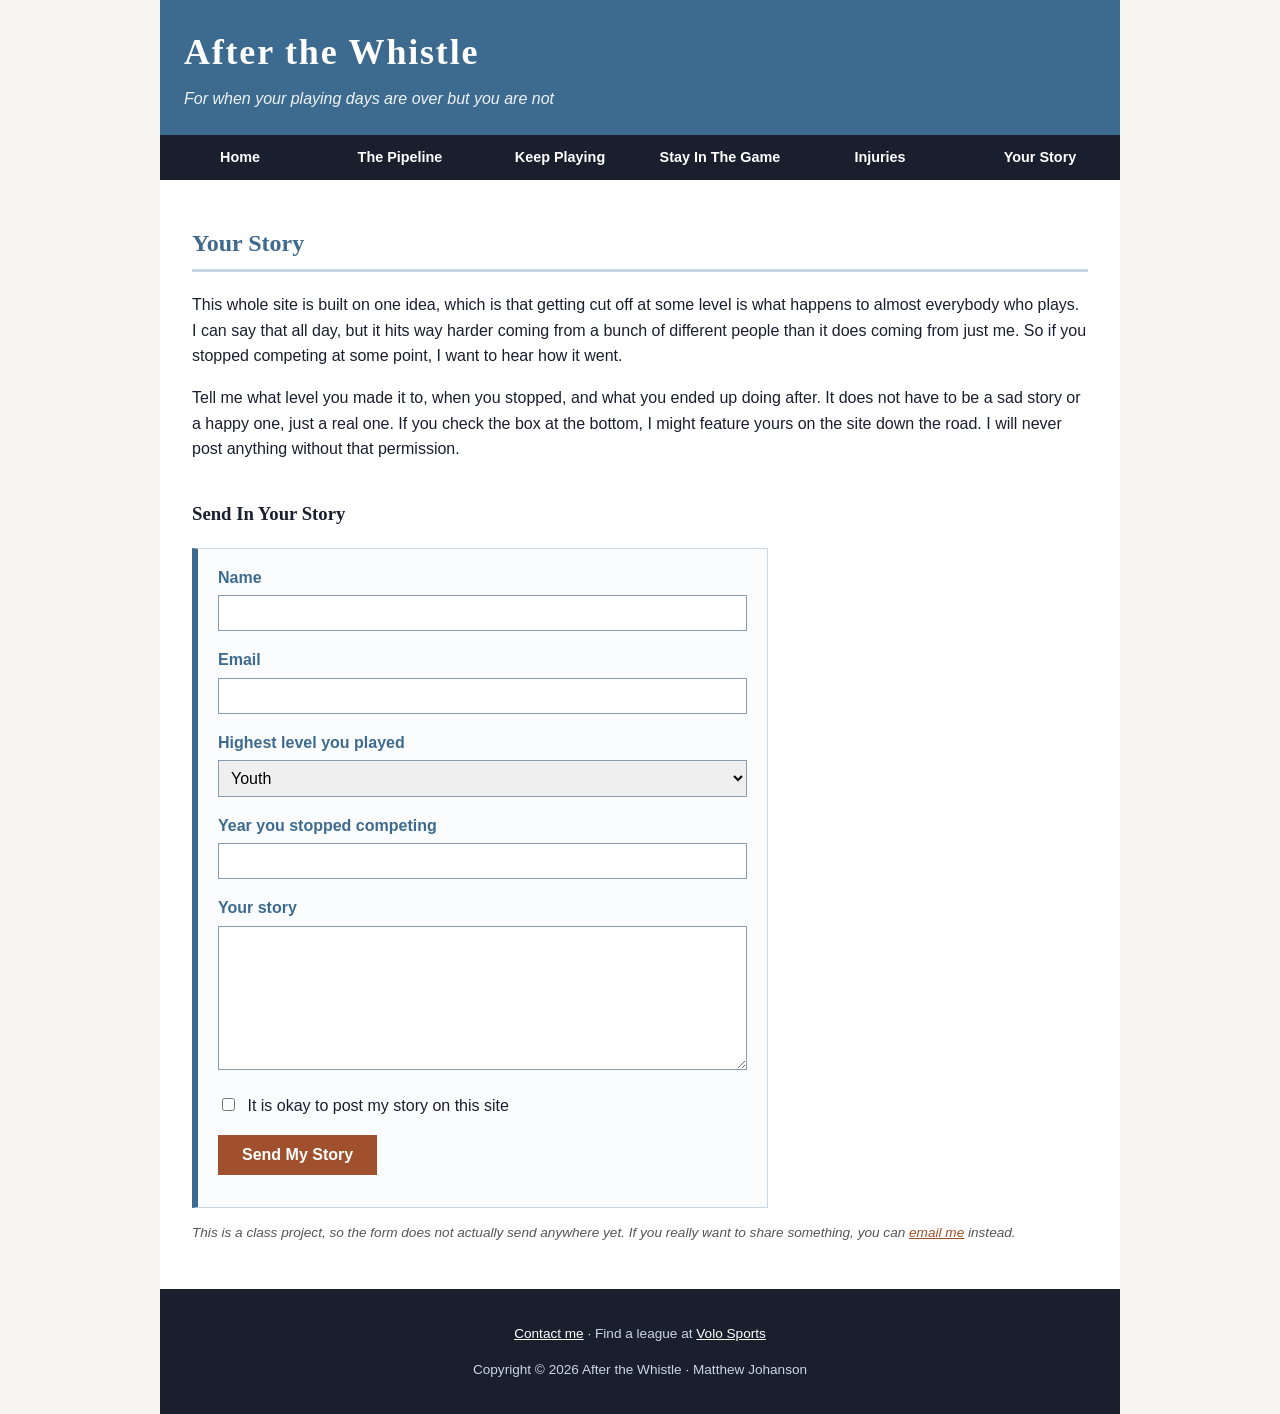
<file: your-story.html>
<!DOCTYPE html>
<html lang="en">
  <head>
    <!-- Google tag (gtag.js) -->
    <script async src="https://www.googletagmanager.com/gtag/js?id=G-3YHJHG524V"></script>
    <script>
      window.dataLayer = window.dataLayer || [];
      function gtag(){dataLayer.push(arguments);}
      gtag('js', new Date());

      gtag('config', 'G-3YHJHG524V');
    </script>
    <title>Your Story | After the Whistle</title>
    <meta charset="utf-8">
    <meta name="viewport" content="width=device-width, initial-scale=1.0">
    <meta name="description" content="Share your own story about when you stopped competing and what you did after, so other athletes can see they are not the only ones.">
    <meta name="keywords" content="athlete stories, former athletes, end of sports career, share your story, life after sports">
    <meta name="author" content="Matthew Johanson">
    <link rel="icon" href="images/favicon.png" type="image/png">
    <link rel="stylesheet" href="afterthewhistle.css">
  </head>
  <body>
    <div id="wrapper">
      <header>
        <h1>After the Whistle</h1>
        <p class="tagline">For when your playing days are over but you are not</p>
      </header>
      <nav>
        <ul>
          <li><a href="index.html">Home</a></li>
          <li><a href="pipeline.html">The Pipeline</a></li>
          <li><a href="keep-playing.html">Keep Playing</a></li>
          <li><a href="stay-in-the-game.html">Stay In The Game</a></li>
          <li><a href="injuries.html">Injuries</a></li>
          <li><a href="your-story.html">Your Story</a></li>
        </ul>
      </nav>
      <main>
        <h2>Your Story</h2>
        <p>This whole site is built on one idea, which is that getting cut off at some level is what happens to almost
          everybody who plays. I can say that all day, but it hits way harder coming from a bunch of different people than
          it does coming from just me. So if you stopped competing at some point, I want to hear how it went.</p>
        <p>Tell me what level you made it to, when you stopped, and what you ended up doing after. It does not have to be
          a sad story or a happy one, just a real one. If you check the box at the bottom, I might feature yours on the
          site down the road. I will never post anything without that permission.</p>

        <h3>Send In Your Story</h3>
        <form action="#" method="post">
          <div class="form-row">
            <label for="name">Name</label>
            <input type="text" id="name" name="name" required>
          </div>
          <div class="form-row">
            <label for="email">Email</label>
            <input type="email" id="email" name="email" required>
          </div>
          <div class="form-row">
            <label for="level">Highest level you played</label>
            <select id="level" name="level">
              <option value="youth">Youth</option>
              <option value="high-school">High school</option>
              <option value="college">College</option>
              <option value="pro">Professional</option>
              <option value="other">Other</option>
            </select>
          </div>
          <div class="form-row">
            <label for="year">Year you stopped competing</label>
            <input type="number" id="year" name="year" min="1950" max="2026">
          </div>
          <div class="form-row">
            <label for="story">Your story</label>
            <textarea id="story" name="story" rows="7" required></textarea>
          </div>
          <div class="form-row checkbox-row">
            <input type="checkbox" id="permission" name="permission" value="yes">
            <label for="permission">It is okay to post my story on this site</label>
          </div>
          <div class="form-row">
            <input type="submit" value="Send My Story">
          </div>
        </form>
        <p class="small-note">This is a class project, so the form does not actually send anywhere yet. If you really want
          to share something, you can <a href="mailto:mpjohan1@asu.edu">email me</a> instead.</p>
      </main>
      <footer>
        <p><a href="mailto:mpjohan1@asu.edu">Contact me</a> &middot;
          Find a league at <a href="https://www.volosports.com/">Volo Sports</a></p>
        <p>Copyright &copy; 2026 After the Whistle &middot; Matthew Johanson</p>
      </footer>
    </div>
  </body>
</html>
</file>
<file: afterthewhistle.css>
:root {
  --text: #1a1f2e;
  --background: #f7f5f2;
  --primary: #3d6b8f;
  --secondary: #c9d6e3;
  --accent: #a0502c;
}

* {
  box-sizing: border-box;
}

body {
  background-color: var(--background);
  color: var(--text);
  font-family: Verdana, Geneva, sans-serif;
  font-size: 100%;
  line-height: 1.6;
  margin: 0;
}

#wrapper {
  max-width: 60em;
  margin: auto;
  background-color: #ffffff;
}

header {
  background-color: var(--primary);
  color: #ffffff;
  padding: 1.5em;
}

h1 {
  margin: 0;
  font-family: Georgia, "Times New Roman", serif;
  font-size: 2.25em;
  letter-spacing: 0.05em;
}

.tagline {
  margin: 0.25em 0 0 0;
  font-style: italic;
  color: #eef3f8;
}

nav {
  background-color: var(--text);
}

nav ul {
  list-style-type: none;
  margin: 0;
  padding: 0;
  display: flex;
  flex-wrap: wrap;
}

nav li {
  flex: 1;
  text-align: center;
}

nav a {
  display: block;
  padding: 0.75em 0.4em;
  font-size: 0.9em;
  white-space: nowrap;
  color: #ffffff;
  text-decoration: none;
  font-weight: bold;
}

nav a:hover {
  background-color: var(--accent);
}

#hero {
  height: 320px;
  background-image: url(images/federer-hero.jpg);
  background-size: cover;
  background-position: center 18%;
  background-repeat: no-repeat;
}

main {
  padding: 1.5em 2em 2em 2em;
}

h2 {
  font-family: Georgia, "Times New Roman", serif;
  color: var(--primary);
  border-bottom: 3px solid var(--secondary);
  padding-bottom: 0.3em;
}

h3 {
  font-family: Georgia, "Times New Roman", serif;
  color: var(--text);
  margin-top: 2em;
}

.cards {
  list-style-type: none;
  padding: 0;
}

.cards li {
  border: 1px solid var(--secondary);
  border-left: 6px solid var(--primary);
  padding: 1em 1.25em;
  margin-bottom: 1em;
  background-color: #fbfcfd;
}

.cards h4 {
  margin: 0.2em 0 0.4em 0;
  font-family: Georgia, "Times New Roman", serif;
  font-size: 1.15em;
  color: var(--primary);
}

.step {
  float: right;
  background-color: var(--primary);
  color: #ffffff;
  border-radius: 50%;
  width: 1.9em;
  height: 1.9em;
  line-height: 1.9em;
  text-align: center;
  font-weight: bold;
}

.cards a {
  color: var(--accent);
  font-weight: bold;
}

footer {
  background-color: var(--text);
  color: var(--secondary);
  text-align: center;
  padding: 1.5em;
  font-size: 0.85em;
}

footer a {
  color: #ffffff;
}

.credit {
  font-size: 0.9em;
  font-style: italic;
}

.table-scroll {
  overflow-x: auto;
}

table {
  border-collapse: collapse;
  width: 100%;
  margin-top: 1em;
  font-size: 0.9em;
}

caption {
  font-family: Georgia, "Times New Roman", serif;
  font-weight: bold;
  text-align: left;
  padding-bottom: 0.5em;
  color: var(--primary);
}

th,
td {
  border: 1px solid var(--secondary);
  padding: 0.6em 0.75em;
  text-align: left;
  vertical-align: top;
}

thead th {
  background-color: var(--primary);
  color: #ffffff;
}

tbody tr:nth-of-type(even) {
  background-color: #f1f5f9;
}

tbody th {
  color: var(--primary);
}

.small-note {
  font-size: 0.85em;
  font-style: italic;
  color: #555555;
}

figure {
  margin: 1.5em 0;
}

video,
figure img {
  display: block;
  width: 100%;
  height: auto;
  max-width: 854px;
  border: 1px solid var(--secondary);
}

figcaption {
  font-size: 0.8em;
  font-style: italic;
  color: #555555;
  margin-top: 0.4em;
}

.plain-list li {
  margin-bottom: 0.5em;
}

main a {
  color: var(--accent);
}

details {
  border: 1px solid var(--secondary);
  border-left: 6px solid var(--accent);
  padding: 0.6em 1em;
  margin-bottom: 0.75em;
  background-color: #fbfcfd;
}

summary {
  font-weight: bold;
  cursor: pointer;
  color: var(--primary);
}

.level {
  border-top: 1px solid var(--secondary);
  padding-top: 0.5em;
  margin-top: 1.5em;
}

.level h3 {
  margin-top: 0.5em;
}

form {
  border: 1px solid var(--secondary);
  border-left: 6px solid var(--primary);
  padding: 1em 1.25em;
  background-color: #fbfcfd;
  max-width: 36em;
}

.form-row {
  margin-bottom: 1em;
}

.form-row label {
  display: block;
  font-weight: bold;
  color: var(--primary);
  margin-bottom: 0.3em;
}

input,
select,
textarea {
  width: 100%;
  padding: 0.5em;
  font-family: Verdana, Geneva, sans-serif;
  font-size: 1em;
  border: 1px solid #8a9bb0;
}

.checkbox-row input {
  width: auto;
  margin-right: 0.5em;
}

.checkbox-row label {
  display: inline;
  font-weight: normal;
  color: var(--text);
}

input[type="submit"] {
  width: auto;
  background-color: var(--accent);
  color: #ffffff;
  border: none;
  padding: 0.7em 1.5em;
  font-weight: bold;
  cursor: pointer;
}

input[type="submit"]:hover {
  background-color: var(--primary);
}

@media (max-width: 600px) {
  nav li {
    flex: 100%;
  }

  #hero {
    height: 180px;
  }

  main {
    padding: 1em;
  }
}
</file>
